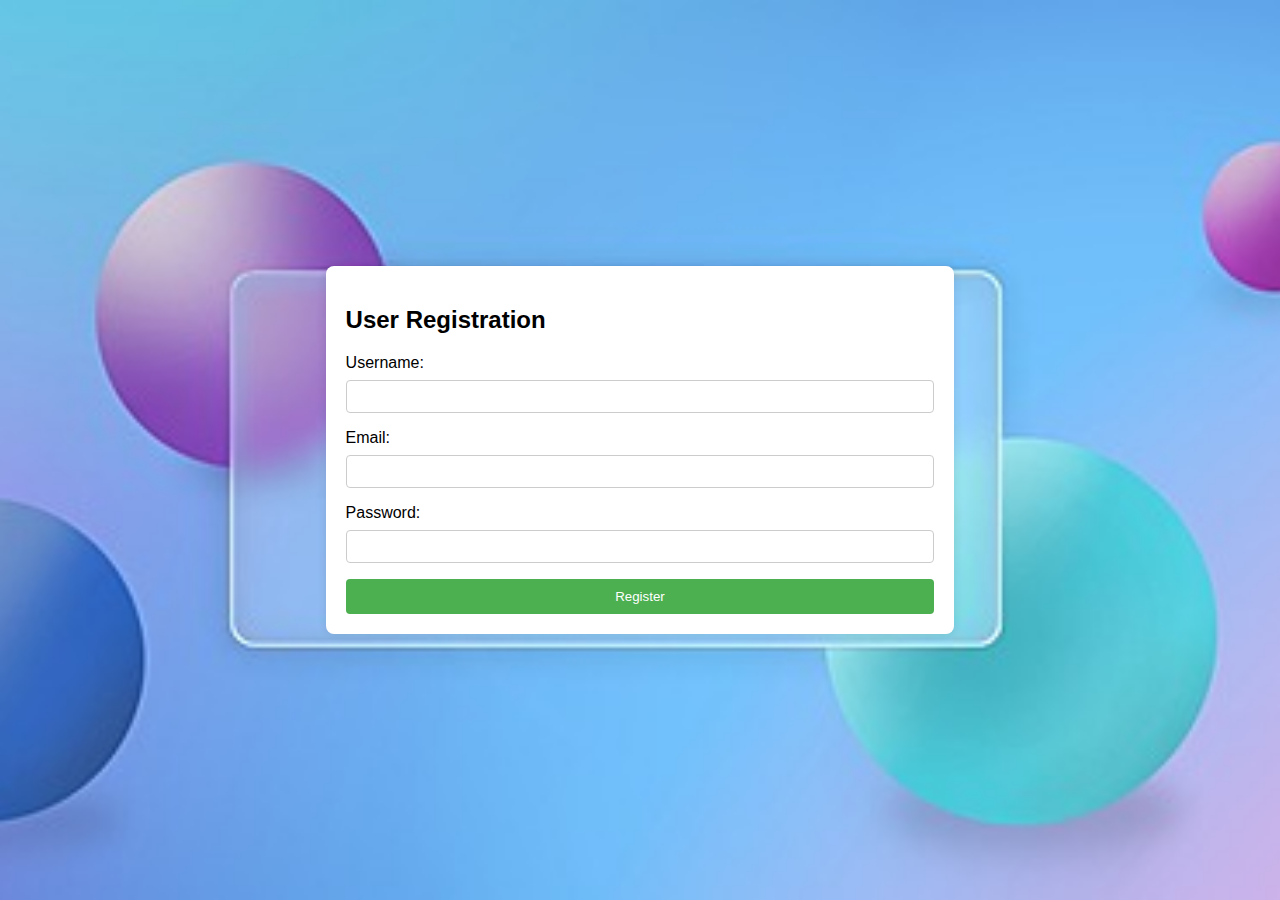
<file: index.html>
<!DOCTYPE html>
<html lang="en">
<head>
    <meta charset="UTF-8">
    <meta name="viewport" content="width=device-width, initial-scale=1.0">
    <link rel="stylesheet" href="style.css">
    <title>User Registration</title>
</head>
<body>
    <div class="container">
        <form id="registrationForm">
            <h2>User Registration</h2>
            <label for="username">Username:</label>
            <input type="text" id="username" name="username" required>

            <label for="email">Email:</label>
            <input type="email" id="email" name="email" required>

            <label for="password">Password:</label>
            <input type="password" id="password" name="password" required>

            <button type="button" onclick="validateAndNavigate()">Register</button>
        </form>
    </div>

    <script src="script.js"></script>
</body>
</html>
</file>
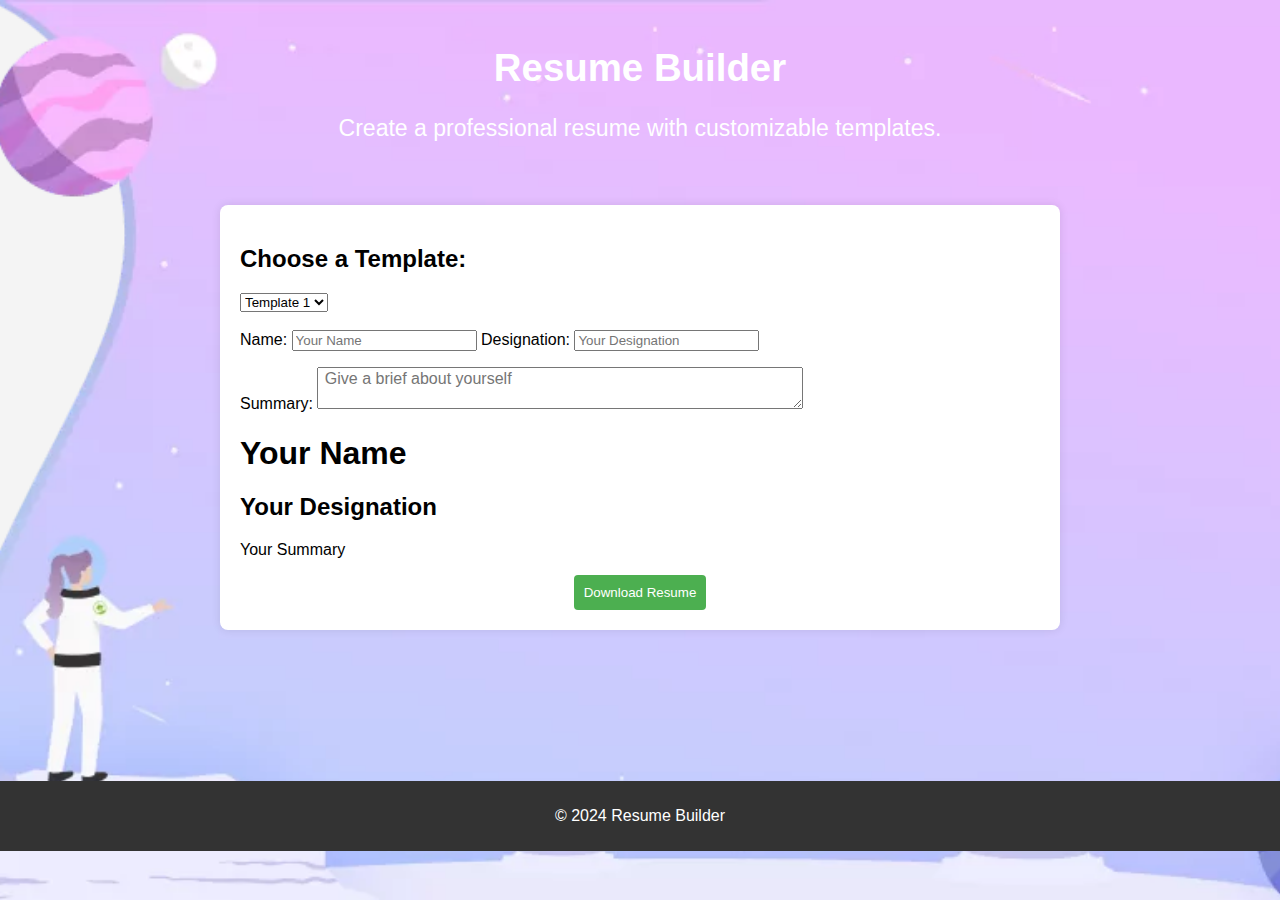
<file: resume.html>
<!DOCTYPE html>
<html lang="en">
<head>
    <meta charset="UTF-8">
    <meta name="viewport" content="width=device-width, initial-scale=1.0">
    <link rel="stylesheet" href="rstyle.css">
    <title>Resume Builder</title>
</head>
<body>
    <header>
        <h1>Resume Builder</h1>
        <p>Create a professional resume with customizable templates.</p>
    </header>

    <div class="container">
        <section id="templateSelector">
            <h2>Choose a Template:</h2>
            <select id="template">
                <option value="Bold modern resume.docx">Template 1</option>
            </select>
        </section>
<br>
        <div class="resume-editor">
            <div class="editor-panel">
                <label for="name">Name:</label>
                <input type="text" id="name" placeholder="Your Name">
    
                <label for="designation">Designation:</label>
                <input type="text" id="designation" placeholder="Your Designation">
    <br>
                <label for="summary">Summary:</label>
                <textarea id="summary" placeholder=" Give a brief about yourself"></textarea>
            </div>
    
            <div class="preview-panel">
                <h1 id="preview-name">Your Name</h1>
                <h2 id="preview-designation">Your Designation</h2>
                <p id="preview-summary">Your Summary</p>
            </div>
        </div>

        <button onclick="downloadResume()">Download Resume</button>
    </div>

    <footer>
        <p>&copy; 2024 Resume Builder</p>
    </footer>

    <script src="resumejs.js"></script>
</body>
</html>
<!-- Include this JavaScript in your HTML file (script.js) -->
<script>
    document.addEventListener('DOMContentLoaded', function () {
        // Fetch elements
        const nameInput = document.getElementById('name');
        const designationInput = document.getElementById('designation');
        const summaryInput = document.getElementById('summary');
    
        const previewName = document.getElementById('preview-name');
        const previewDesignation = document.getElementById('preview-designation');
        const previewSummary = document.getElementById('preview-summary');
    
        // Add event listeners for input changes
        nameInput.addEventListener('input', updatePreview);
        designationInput.addEventListener('input', updatePreview);
        summaryInput.addEventListener('input', updatePreview);
    
        // Function to update the preview
        function updatePreview() {
            previewName.innerText = nameInput.value || 'Your Name';
            previewDesignation.innerText = designationInput.value || 'Your Designation';
            previewSummary.innerText = summaryInput.value || 'Your Summary';
        }
    });
    </script>
</file>
<file: style.css>
body {
    font-family: Arial, sans-serif;
    margin: 0;
    padding: 0;
    display: flex;
    align-items: center;
    justify-content: center;
    height: 100vh;
    background-image: url('tp.jpg');
    background-size: cover;
    background-position: center;
    background-repeat: no-repeat;
    background-color: #f4f4f4;
}

.container {
    width: 46%;
    background-color: #fff;
    padding: 20px;
    border-radius: 8px;
    box-shadow: 0 0 10px rgba(0, 0, 0, 0.1);
}

form {
    display: flex;
    flex-direction: column;
}

label {
    margin-bottom: 8px;
}

input {
    padding: 8px;
    margin-bottom: 16px;
    border: 1px solid #ccc;
    border-radius: 4px;
}

button {
    background-color: #4caf50;
    color: #fff;
    padding: 10px;
    border: none;
    border-radius: 4px;
    cursor: pointer;
}

button:hover {
    background-color: #45a049;
}
</file>
<file: rstyle.css>
body {
    font-family: Arial, sans-serif;
    margin: 0;
    padding: 0;
    background-color: #f4f4f4;
    background-image: url('yes.webp');
    background-size: cover;
    background-attachment: fixed;
    background-position: center;
    background-repeat: no-repeat;
}

header {
    color: #fff;
    text-align: center;
    font-size: larger;
    padding: 20px 0;
}
header p{
    font-size: larger;
}

.container {
    max-width: 800px;
    margin: 20px auto;
    background-color: #fff;
    padding: 20px;
    border-radius: 8px;
    box-shadow: 0 0 10px rgba(0, 0, 0, 0.1);
}


#resumeEditor {
    border: 1px solid #ccc;
    border-radius: 4px;
    padding: 20px;
    margin-bottom: 20px;
    min-height: 300px;
    background-color: #fff;
}


textarea {
    font-size: 100%;
    font-family: 'Gill Sans', 'Gill Sans MT', Calibri, 'Trebuchet MS', sans-serif;
    width: 60%;
    margin-top: 2%;

}

button {
    background-color: #4caf50;
    color: #fff;
    padding: 10px;
    border: none;
    border-radius: 4px;
    cursor: pointer;
    display: block;
    margin: 0 auto;
}

button:hover {
    background-color: #45a049;
}

footer {
    bottom: 0;
    text-align: center;
    margin-top: 151px;
    padding: 10px ;
    background-color: #333;
    color: #fff;
}
</file>
